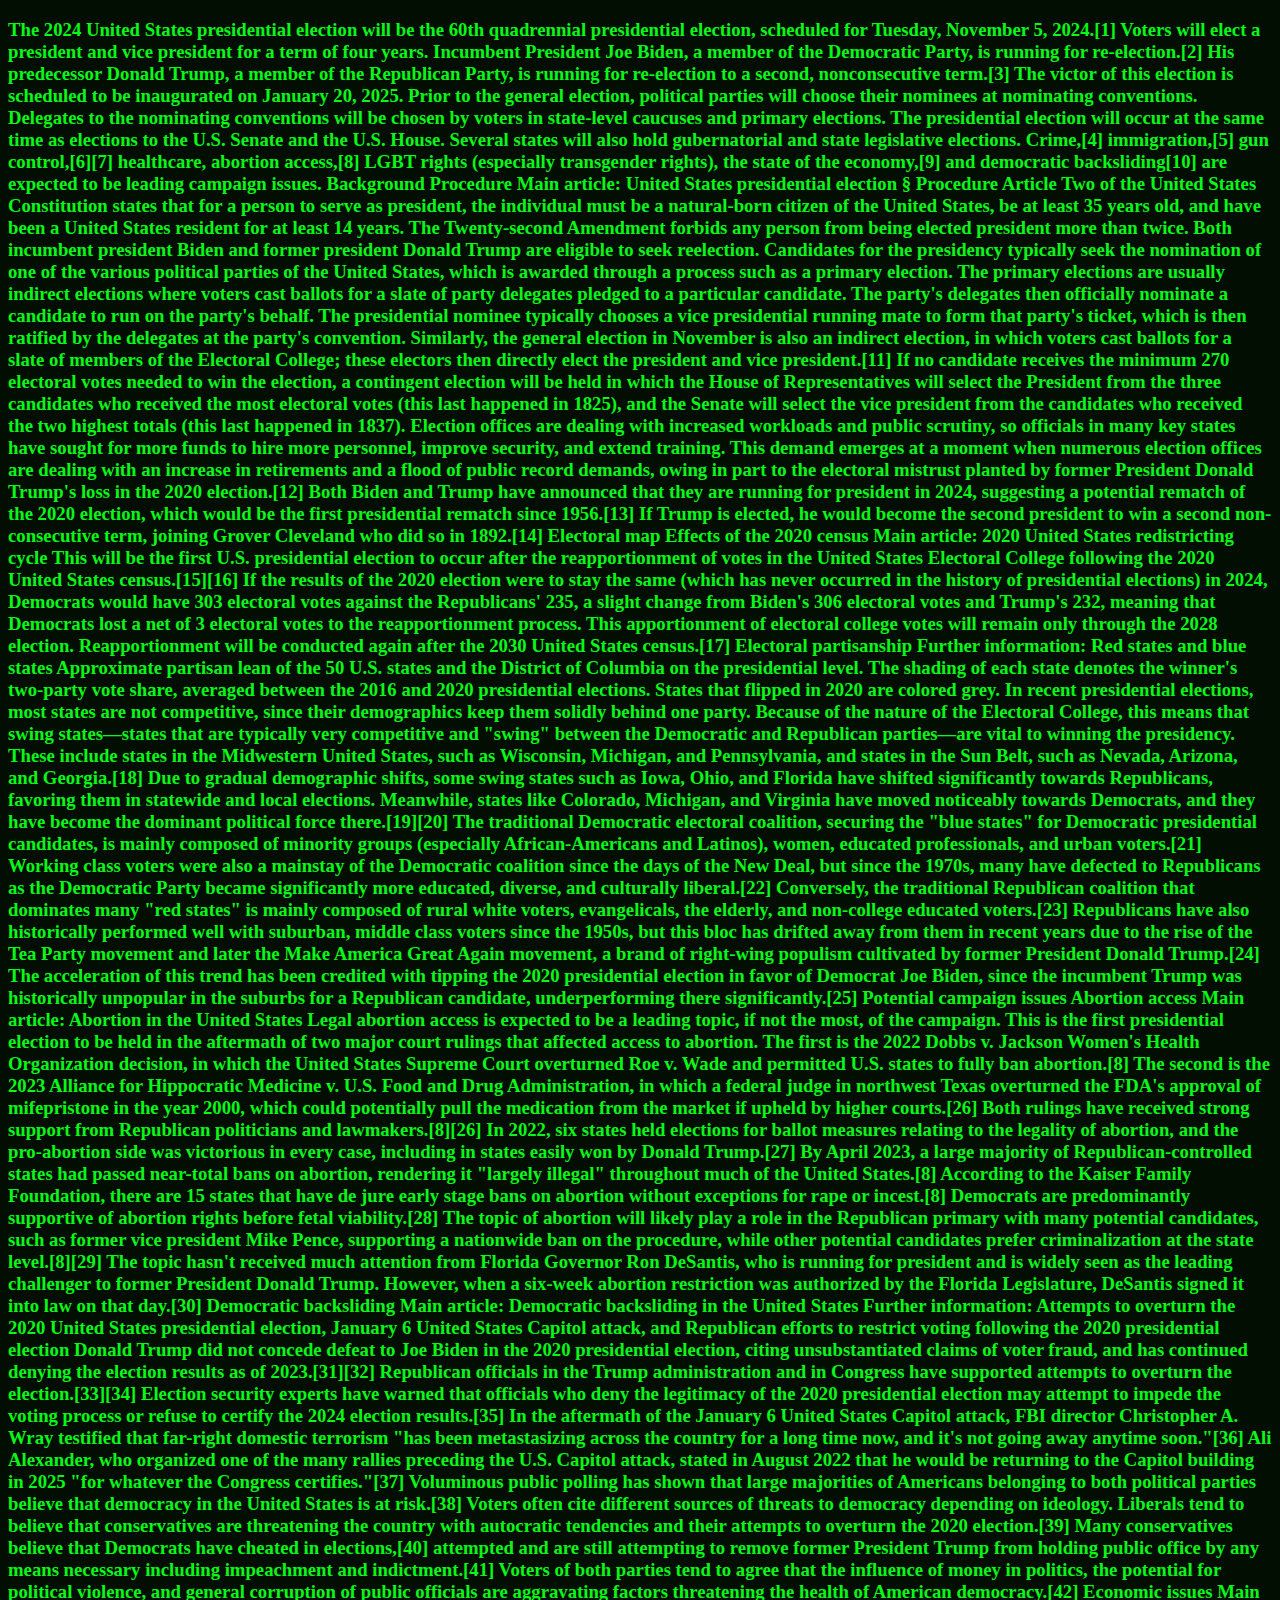
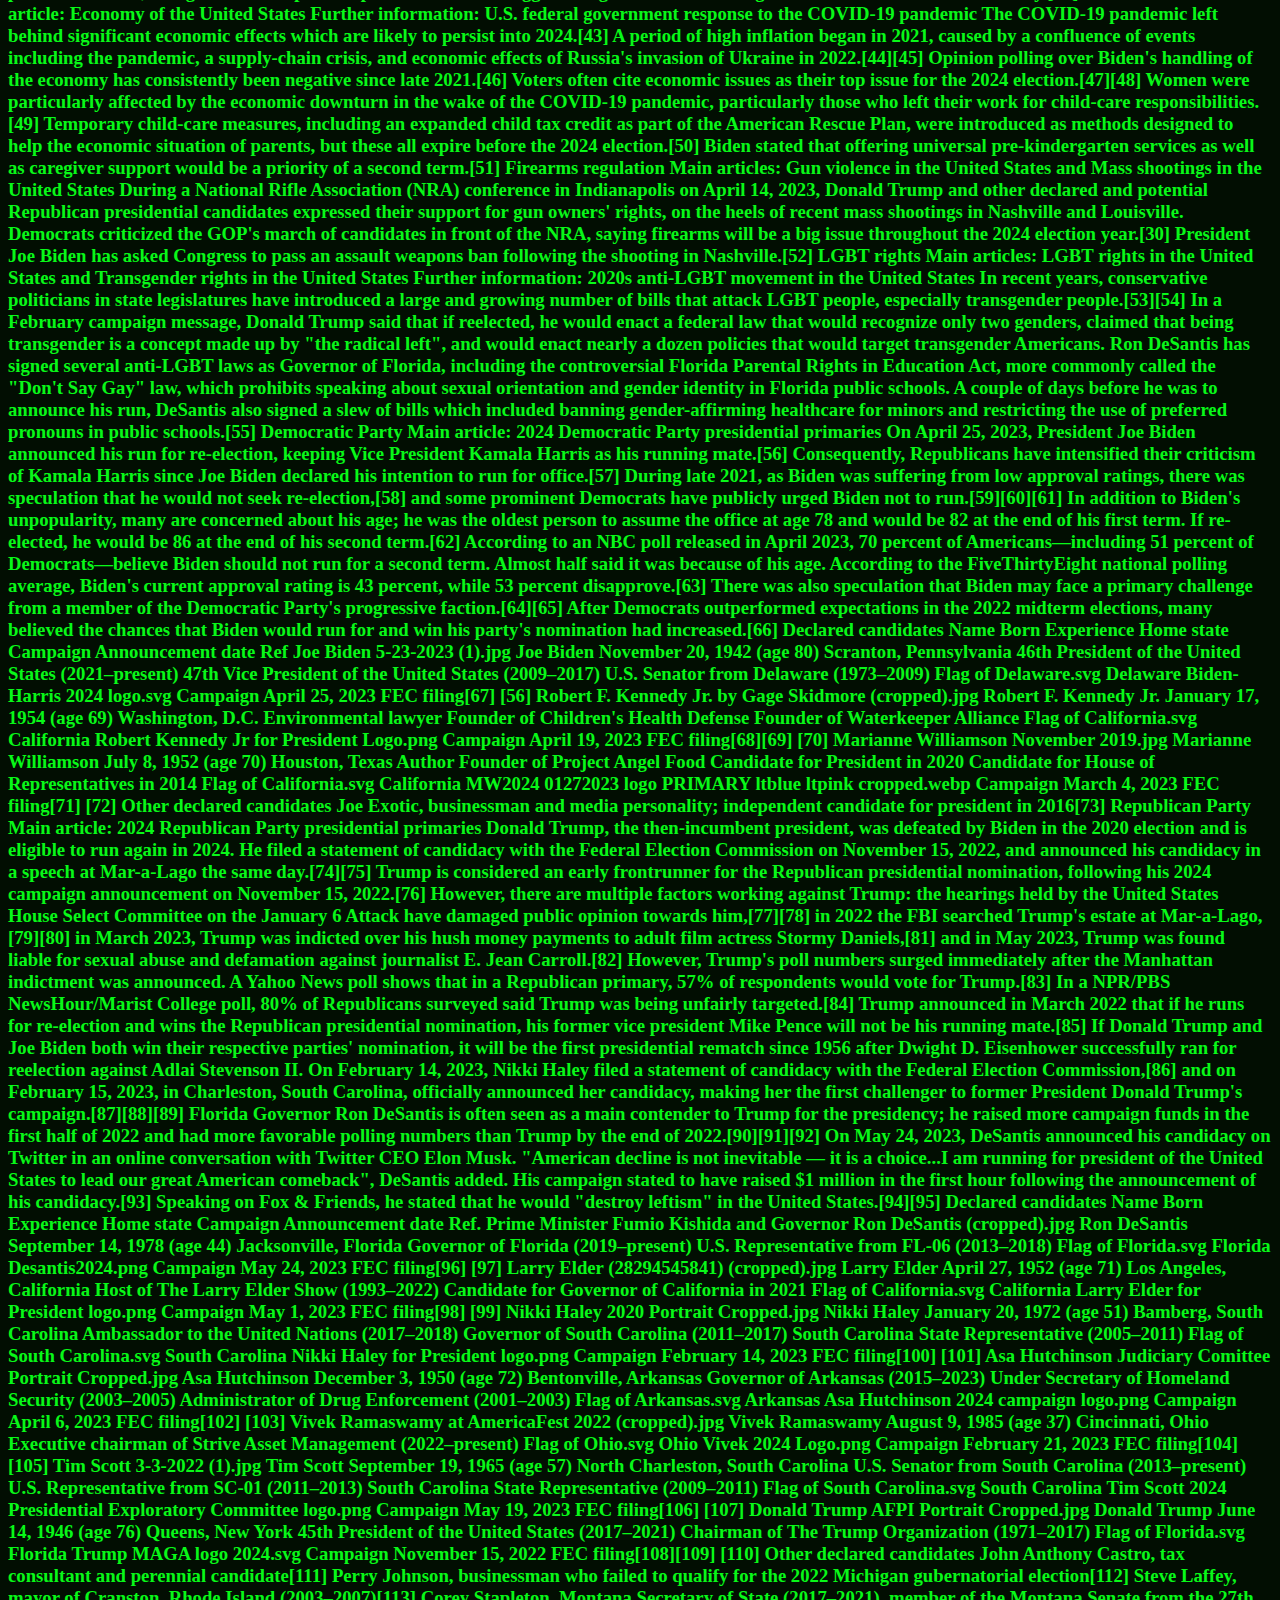
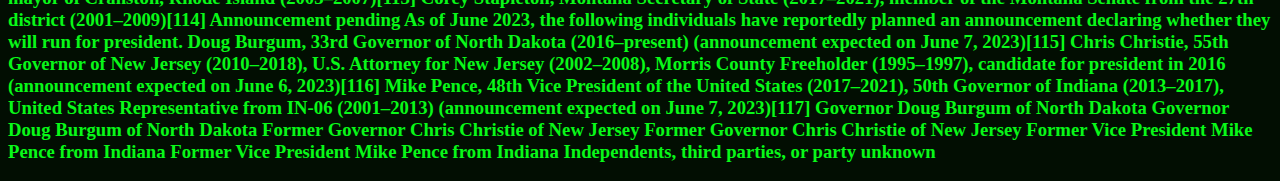
<file: about.html>
<!DOCTYPE html>
<html lang="en">
<head>
    <meta charset="UTF-8">
    <meta http-equiv="X-UA-Compatible" content="IE=edge">
    <meta name="viewport" content="width=device-width, initial-scale=1.0">
    <link rel ="Stylesheet"href="bny.css" >

    <title>about</title>
</head>
<body>
    <h3><p>The 2024 United States presidential election will be the 60th quadrennial presidential election, scheduled for Tuesday, November 5, 2024.[1] Voters will elect a president and vice president for a term of four years. Incumbent President Joe Biden, a member of the Democratic Party, is running for re-election.[2] His predecessor Donald Trump, a member of the Republican Party, is running for re-election to a second, nonconsecutive term.[3] The victor of this election is scheduled to be inaugurated on January 20, 2025.

        Prior to the general election, political parties will choose their nominees at nominating conventions. Delegates to the nominating conventions will be chosen by voters in state-level caucuses and primary elections.
        
        The presidential election will occur at the same time as elections to the U.S. Senate and the U.S. House. Several states will also hold gubernatorial and state legislative elections. Crime,[4] immigration,[5] gun control,[6][7] healthcare, abortion access,[8] LGBT rights (especially transgender rights), the state of the economy,[9] and democratic backsliding[10] are expected to be leading campaign issues.
        
        Background
        Procedure
        Main article: United States presidential election § Procedure
        Article Two of the United States Constitution states that for a person to serve as president, the individual must be a natural-born citizen of the United States, be at least 35 years old, and have been a United States resident for at least 14 years. The Twenty-second Amendment forbids any person from being elected president more than twice. Both incumbent president Biden and former president Donald Trump are eligible to seek reelection. Candidates for the presidency typically seek the nomination of one of the various political parties of the United States, which is awarded through a process such as a primary election. The primary elections are usually indirect elections where voters cast ballots for a slate of party delegates pledged to a particular candidate. The party's delegates then officially nominate a candidate to run on the party's behalf. The presidential nominee typically chooses a vice presidential running mate to form that party's ticket, which is then ratified by the delegates at the party's convention.
        
        Similarly, the general election in November is also an indirect election, in which voters cast ballots for a slate of members of the Electoral College; these electors then directly elect the president and vice president.[11] If no candidate receives the minimum 270 electoral votes needed to win the election, a contingent election will be held in which the House of Representatives will select the President from the three candidates who received the most electoral votes (this last happened in 1825), and the Senate will select the vice president from the candidates who received the two highest totals (this last happened in 1837).
        
        Election offices are dealing with increased workloads and public scrutiny, so officials in many key states have sought for more funds to hire more personnel, improve security, and extend training. This demand emerges at a moment when numerous election offices are dealing with an increase in retirements and a flood of public record demands, owing in part to the electoral mistrust planted by former President Donald Trump's loss in the 2020 election.[12]
        
        Both Biden and Trump have announced that they are running for president in 2024, suggesting a potential rematch of the 2020 election, which would be the first presidential rematch since 1956.[13] If Trump is elected, he would become the second president to win a second non-consecutive term, joining Grover Cleveland who did so in 1892.[14]
        
        Electoral map
        Effects of the 2020 census
        Main article: 2020 United States redistricting cycle
        This will be the first U.S. presidential election to occur after the reapportionment of votes in the United States Electoral College following the 2020 United States census.[15][16] If the results of the 2020 election were to stay the same (which has never occurred in the history of presidential elections) in 2024, Democrats would have 303 electoral votes against the Republicans' 235, a slight change from Biden's 306 electoral votes and Trump's 232, meaning that Democrats lost a net of 3 electoral votes to the reapportionment process. This apportionment of electoral college votes will remain only through the 2028 election. Reapportionment will be conducted again after the 2030 United States census.[17]
        
        Electoral partisanship
        Further information: Red states and blue states
        
        Approximate partisan lean of the 50 U.S. states and the District of Columbia on the presidential level. The shading of each state denotes the winner's two-party vote share, averaged between the 2016 and 2020 presidential elections. States that flipped in 2020 are colored grey.
        In recent presidential elections, most states are not competitive, since their demographics keep them solidly behind one party. Because of the nature of the Electoral College, this means that swing states—states that are typically very competitive and "swing" between the Democratic and Republican parties—are vital to winning the presidency. These include states in the Midwestern United States, such as Wisconsin, Michigan, and Pennsylvania, and states in the Sun Belt, such as Nevada, Arizona, and Georgia.[18] Due to gradual demographic shifts, some swing states such as Iowa, Ohio, and Florida have shifted significantly towards Republicans, favoring them in statewide and local elections. Meanwhile, states like Colorado, Michigan, and Virginia have moved noticeably towards Democrats, and they have become the dominant political force there.[19][20]
        
        The traditional Democratic electoral coalition, securing the "blue states" for Democratic presidential candidates, is mainly composed of minority groups (especially African-Americans and Latinos), women, educated professionals, and urban voters.[21] Working class voters were also a mainstay of the Democratic coalition since the days of the New Deal, but since the 1970s, many have defected to Republicans as the Democratic Party became significantly more educated, diverse, and culturally liberal.[22] Conversely, the traditional Republican coalition that dominates many "red states" is mainly composed of rural white voters, evangelicals, the elderly, and non-college educated voters.[23] Republicans have also historically performed well with suburban, middle class voters since the 1950s, but this bloc has drifted away from them in recent years due to the rise of the Tea Party movement and later the Make America Great Again movement, a brand of right-wing populism cultivated by former President Donald Trump.[24] The acceleration of this trend has been credited with tipping the 2020 presidential election in favor of Democrat Joe Biden, since the incumbent Trump was historically unpopular in the suburbs for a Republican candidate, underperforming there significantly.[25]
        
        Potential campaign issues
        Abortion access
        Main article: Abortion in the United States
        Legal abortion access is expected to be a leading topic, if not the most, of the campaign. This is the first presidential election to be held in the aftermath of two major court rulings that affected access to abortion. The first is the 2022 Dobbs v. Jackson Women's Health Organization decision, in which the United States Supreme Court overturned Roe v. Wade and permitted U.S. states to fully ban abortion.[8] The second is the 2023 Alliance for Hippocratic Medicine v. U.S. Food and Drug Administration, in which a federal judge in northwest Texas overturned the FDA's approval of mifepristone in the year 2000, which could potentially pull the medication from the market if upheld by higher courts.[26] Both rulings have received strong support from Republican politicians and lawmakers.[8][26]
        
        In 2022, six states held elections for ballot measures relating to the legality of abortion, and the pro-abortion side was victorious in every case, including in states easily won by Donald Trump.[27] By April 2023, a large majority of Republican-controlled states had passed near-total bans on abortion, rendering it "largely illegal" throughout much of the United States.[8] According to the Kaiser Family Foundation, there are 15 states that have de jure early stage bans on abortion without exceptions for rape or incest.[8]
        
        Democrats are predominantly supportive of abortion rights before fetal viability.[28] The topic of abortion will likely play a role in the Republican primary with many potential candidates, such as former vice president Mike Pence, supporting a nationwide ban on the procedure, while other potential candidates prefer criminalization at the state level.[8][29] The topic hasn't received much attention from Florida Governor Ron DeSantis, who is running for president and is widely seen as the leading challenger to former President Donald Trump. However, when a six-week abortion restriction was authorized by the Florida Legislature, DeSantis signed it into law on that day.[30]
        
        Democratic backsliding
        Main article: Democratic backsliding in the United States
        Further information: Attempts to overturn the 2020 United States presidential election, January 6 United States Capitol attack, and Republican efforts to restrict voting following the 2020 presidential election
        Donald Trump did not concede defeat to Joe Biden in the 2020 presidential election, citing unsubstantiated claims of voter fraud, and has continued denying the election results as of 2023.[31][32] Republican officials in the Trump administration and in Congress have supported attempts to overturn the election.[33][34] Election security experts have warned that officials who deny the legitimacy of the 2020 presidential election may attempt to impede the voting process or refuse to certify the 2024 election results.[35]
        
        In the aftermath of the January 6 United States Capitol attack, FBI director Christopher A. Wray testified that far-right domestic terrorism "has been metastasizing across the country for a long time now, and it's not going away anytime soon."[36] Ali Alexander, who organized one of the many rallies preceding the U.S. Capitol attack, stated in August 2022 that he would be returning to the Capitol building in 2025 "for whatever the Congress certifies."[37]
        
        Voluminous public polling has shown that large majorities of Americans belonging to both political parties believe that democracy in the United States is at risk.[38] Voters often cite different sources of threats to democracy depending on ideology. Liberals tend to believe that conservatives are threatening the country with autocratic tendencies and their attempts to overturn the 2020 election.[39] Many conservatives believe that Democrats have cheated in elections,[40] attempted and are still attempting to remove former President Trump from holding public office by any means necessary including impeachment and indictment.[41] Voters of both parties tend to agree that the influence of money in politics, the potential for political violence, and general corruption of public officials are aggravating factors threatening the health of American democracy.[42]
        
        Economic issues
        Main article: Economy of the United States
        Further information: U.S. federal government response to the COVID-19 pandemic
        The COVID-19 pandemic left behind significant economic effects which are likely to persist into 2024.[43] A period of high inflation began in 2021, caused by a confluence of events including the pandemic, a supply-chain crisis, and economic effects of Russia's invasion of Ukraine in 2022.[44][45] Opinion polling over Biden's handling of the economy has consistently been negative since late 2021.[46] Voters often cite economic issues as their top issue for the 2024 election.[47][48]
        
        Women were particularly affected by the economic downturn in the wake of the COVID-19 pandemic, particularly those who left their work for child-care responsibilities.[49] Temporary child-care measures, including an expanded child tax credit as part of the American Rescue Plan, were introduced as methods designed to help the economic situation of parents, but these all expire before the 2024 election.[50] Biden stated that offering universal pre-kindergarten services as well as caregiver support would be a priority of a second term.[51]
        
        Firearms regulation
        Main articles: Gun violence in the United States and Mass shootings in the United States
        During a National Rifle Association (NRA) conference in Indianapolis on April 14, 2023, Donald Trump and other declared and potential Republican presidential candidates expressed their support for gun owners' rights, on the heels of recent mass shootings in Nashville and Louisville. Democrats criticized the GOP's march of candidates in front of the NRA, saying firearms will be a big issue throughout the 2024 election year.[30]
        
        President Joe Biden has asked Congress to pass an assault weapons ban following the shooting in Nashville.[52]
        
        LGBT rights
        Main articles: LGBT rights in the United States and Transgender rights in the United States
        Further information: 2020s anti-LGBT movement in the United States
        In recent years, conservative politicians in state legislatures have introduced a large and growing number of bills that attack LGBT people, especially transgender people.[53][54]
        
        In a February campaign message, Donald Trump said that if reelected, he would enact a federal law that would recognize only two genders, claimed that being transgender is a concept made up by "the radical left", and would enact nearly a dozen policies that would target transgender Americans. Ron DeSantis has signed several anti-LGBT laws as Governor of Florida, including the controversial Florida Parental Rights in Education Act, more commonly called the "Don't Say Gay" law, which prohibits speaking about sexual orientation and gender identity in Florida public schools. A couple of days before he was to announce his run, DeSantis also signed a slew of bills which included banning gender-affirming healthcare for minors and restricting the use of preferred pronouns in public schools.[55]
        
        Democratic Party
        Main article: 2024 Democratic Party presidential primaries
        On April 25, 2023, President Joe Biden announced his run for re-election, keeping Vice President Kamala Harris as his running mate.[56] Consequently, Republicans have intensified their criticism of Kamala Harris since Joe Biden declared his intention to run for office.[57] During late 2021, as Biden was suffering from low approval ratings, there was speculation that he would not seek re-election,[58] and some prominent Democrats have publicly urged Biden not to run.[59][60][61] In addition to Biden's unpopularity, many are concerned about his age; he was the oldest person to assume the office at age 78 and would be 82 at the end of his first term. If re-elected, he would be 86 at the end of his second term.[62] According to an NBC poll released in April 2023, 70 percent of Americans—including 51 percent of Democrats—believe Biden should not run for a second term. Almost half said it was because of his age. According to the FiveThirtyEight national polling average, Biden's current approval rating is 43 percent, while 53 percent disapprove.[63] There was also speculation that Biden may face a primary challenge from a member of the Democratic Party's progressive faction.[64][65] After Democrats outperformed expectations in the 2022 midterm elections, many believed the chances that Biden would run for and win his party's nomination had increased.[66]
        
        Declared candidates
        Name	Born	Experience	Home state	Campaign
        Announcement date	Ref
        Joe Biden 5-23-2023 (1).jpg
        Joe Biden		November 20, 1942
        (age 80)
        Scranton, Pennsylvania	46th President of the United States (2021–present)
        47th Vice President of the United States (2009–2017)
        U.S. Senator from Delaware (1973–2009)
        Flag of Delaware.svg
        Delaware	Biden-Harris 2024 logo.svg
        Campaign
        April 25, 2023
        FEC filing[67]	[56]
        Robert F. Kennedy Jr. by Gage Skidmore (cropped).jpg
        Robert F.
        Kennedy Jr.		January 17, 1954
        (age 69)
        Washington, D.C.	Environmental lawyer
        Founder of Children's Health Defense
        Founder of Waterkeeper Alliance	
        Flag of California.svg
        California	Robert Kennedy Jr for President Logo.png
        Campaign
        April 19, 2023
        FEC filing[68][69]	[70]
        Marianne Williamson November 2019.jpg
        Marianne
        Williamson		July 8, 1952
        (age 70)
        Houston, Texas	Author
        Founder of Project Angel Food
        Candidate for President in 2020
        Candidate for House of Representatives in 2014	
        Flag of California.svg
        California	MW2024 01272023 logo PRIMARY ltblue ltpink cropped.webp
        Campaign
        March 4, 2023
        FEC filing[71]
        
        [72]
        Other declared candidates
        Joe Exotic, businessman and media personality; independent candidate for president in 2016[73]
        Republican Party
        Main article: 2024 Republican Party presidential primaries
        Donald Trump, the then-incumbent president, was defeated by Biden in the 2020 election and is eligible to run again in 2024. He filed a statement of candidacy with the Federal Election Commission on November 15, 2022, and announced his candidacy in a speech at Mar-a-Lago the same day.[74][75] Trump is considered an early frontrunner for the Republican presidential nomination, following his 2024 campaign announcement on November 15, 2022.[76] However, there are multiple factors working against Trump: the hearings held by the United States House Select Committee on the January 6 Attack have damaged public opinion towards him,[77][78] in 2022 the FBI searched Trump's estate at Mar-a-Lago,[79][80] in March 2023, Trump was indicted over his hush money payments to adult film actress Stormy Daniels,[81] and in May 2023, Trump was found liable for sexual abuse and defamation against journalist E. Jean Carroll.[82] However, Trump's poll numbers surged immediately after the Manhattan indictment was announced. A Yahoo News poll shows that in a Republican primary, 57% of respondents would vote for Trump.[83] In a NPR/PBS NewsHour/Marist College poll, 80% of Republicans surveyed said Trump was being unfairly targeted.[84] Trump announced in March 2022 that if he runs for re-election and wins the Republican presidential nomination, his former vice president Mike Pence will not be his running mate.[85] If Donald Trump and Joe Biden both win their respective parties' nomination, it will be the first presidential rematch since 1956 after Dwight D. Eisenhower successfully ran for reelection against Adlai Stevenson II.
        
        On February 14, 2023, Nikki Haley filed a statement of candidacy with the Federal Election Commission,[86] and on February 15, 2023, in Charleston, South Carolina, officially announced her candidacy, making her the first challenger to former President Donald Trump's campaign.[87][88][89]
        
        Florida Governor Ron DeSantis is often seen as a main contender to Trump for the presidency; he raised more campaign funds in the first half of 2022 and had more favorable polling numbers than Trump by the end of 2022.[90][91][92] On May 24, 2023, DeSantis announced his candidacy on Twitter in an online conversation with Twitter CEO Elon Musk. "American decline is not inevitable — it is a choice...I am running for president of the United States to lead our great American comeback", DeSantis added. His campaign stated to have raised $1 million in the first hour following the announcement of his candidacy.[93] Speaking on Fox & Friends, he stated that he would "destroy leftism" in the United States.[94][95]
        
        Declared candidates
        Name	Born	Experience	Home state	Campaign
        Announcement date	Ref.
        Prime Minister Fumio Kishida and Governor Ron DeSantis (cropped).jpg
        Ron DeSantis		September 14, 1978
        (age 44)
        Jacksonville, Florida	Governor of Florida (2019–present)
        U.S. Representative from FL-06 (2013–2018)	
        Flag of Florida.svg
        Florida	Desantis2024.png
        Campaign
        May 24, 2023
        FEC filing[96]	[97]
        Larry Elder (28294545841) (cropped).jpg
        Larry Elder		April 27, 1952
        (age 71)
        Los Angeles, California	Host of The Larry Elder Show (1993–2022)
        Candidate for Governor of California in 2021	
        Flag of California.svg
        California	Larry Elder for President logo.png
        Campaign
        May 1, 2023
        FEC filing[98]	[99]
        Nikki Haley 2020 Portrait Cropped.jpg
        Nikki Haley		January 20, 1972
        (age 51)
        Bamberg, South Carolina	Ambassador to the United Nations (2017–2018)
        Governor of South Carolina (2011–2017)
        South Carolina State Representative (2005–2011)	
        Flag of South Carolina.svg
        South Carolina	Nikki Haley for President logo.png
        Campaign
        February 14, 2023
        FEC filing[100]	[101]
        Asa Hutchinson Judiciary Comittee Portrait Cropped.jpg
        Asa Hutchinson		December 3, 1950
        (age 72)
        Bentonville, Arkansas	Governor of Arkansas (2015–2023)
        Under Secretary of Homeland Security (2003–2005)
        Administrator of Drug Enforcement (2001–2003)
        Flag of Arkansas.svg
        Arkansas	Asa Hutchinson 2024 campaign logo.png
        Campaign
        April 6, 2023
        FEC filing[102]
        
        [103]
        Vivek Ramaswamy at AmericaFest 2022 (cropped).jpg
        Vivek Ramaswamy		August 9, 1985
        (age 37)
        Cincinnati, Ohio	Executive chairman of Strive Asset Management (2022–present)
        Flag of Ohio.svg
        Ohio	Vivek 2024 Logo.png
        Campaign
        February 21, 2023
        FEC filing[104]	[105]
        Tim Scott 3-3-2022 (1).jpg
        Tim Scott		September 19, 1965
        (age 57)
        North Charleston, South Carolina	U.S. Senator from South Carolina (2013–present)
        U.S. Representative from SC-01 (2011–2013)
        South Carolina State Representative (2009–2011)
        Flag of South Carolina.svg
        South Carolina	Tim Scott 2024 Presidential Exploratory Committee logo.png
        Campaign
        May 19, 2023
        FEC filing[106]	[107]
        Donald Trump AFPI Portrait Cropped.jpg
        Donald Trump		June 14, 1946
        (age 76)
        Queens, New York	45th President of the United States (2017–2021)
        Chairman of The Trump Organization (1971–2017)	
        Flag of Florida.svg
        Florida	Trump MAGA logo 2024.svg
        Campaign
        November 15, 2022
        FEC filing[108][109]	[110]
        Other declared candidates
        John Anthony Castro, tax consultant and perennial candidate[111]
        Perry Johnson, businessman who failed to qualify for the 2022 Michigan gubernatorial election[112]
        Steve Laffey, mayor of Cranston, Rhode Island (2003–2007)[113]
        Corey Stapleton, Montana Secretary of State (2017–2021), member of the Montana Senate from the 27th district (2001–2009)[114]
        Announcement pending
        As of June 2023, the following individuals have reportedly planned an announcement declaring whether they will run for president.
        
        Doug Burgum, 33rd Governor of North Dakota (2016–present) (announcement expected on June 7, 2023)[115]
        Chris Christie, 55th Governor of New Jersey (2010–2018), U.S. Attorney for New Jersey (2002–2008), Morris County Freeholder (1995–1997), candidate for president in 2016 (announcement expected on June 6, 2023)[116]
        Mike Pence, 48th Vice President of the United States (2017–2021), 50th Governor of Indiana (2013–2017), United States Representative from IN-06 (2001–2013) (announcement expected on June 7, 2023)[117]
        Governor Doug Burgum of North Dakota
        Governor
        Doug Burgum
        of North Dakota
         
        Former Governor Chris Christie of New Jersey
        Former Governor
        Chris Christie
        of New Jersey
         
        Former Vice President Mike Pence from Indiana
        Former Vice President
        Mike Pence
        from Indiana
        
        Independents, third parties, or party unknown</p></h3>
</file>
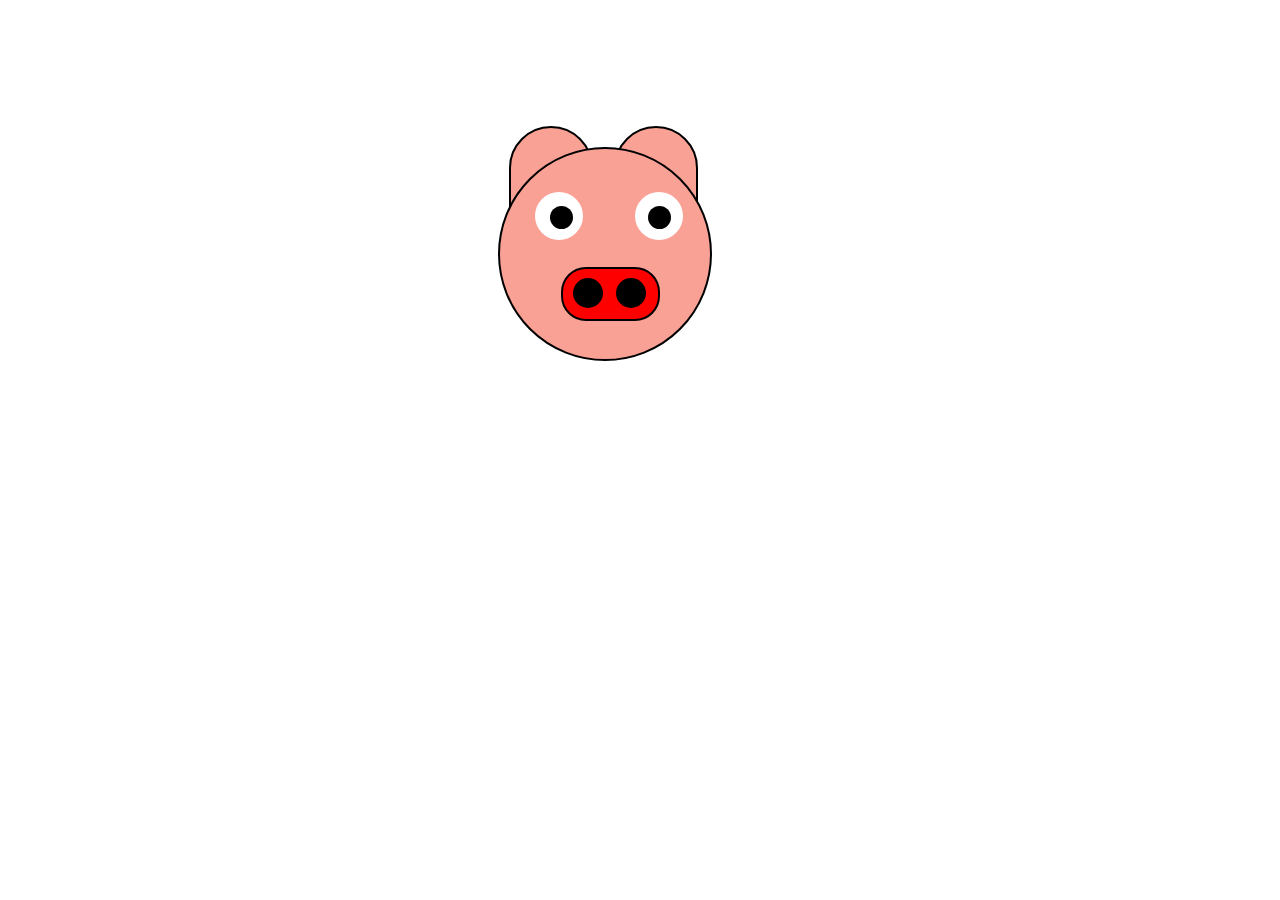
<file: pig.html>
<!DOCTYPE html>
<html lang="en">
<head>
    <meta charset="UTF-8">
    <meta http-equiv="X-UA-Compatible" content="IE=edge">
    <meta name="viewport" content="width=device-width, initial-scale=1.0">
    <link rel="stylesheet" href="./pig.css">
    <title>pig face</title>
</head>
<body>
    <div class="ears">
        <div id="lear"></div>
            <div id="rear"></div>
    </div> 
 <div class="face">
    <div class="eyes">
        <div id="leye"></div>
            <div id="reye">
            </div>
    </div>
    <div class="black">
        <div id="eyel"></div>
        <div id="eyer"></div>
    </div>
    <div class="mouth">
        <div class="hole">
            <div id="hole1"></div>
                <div id="hole2"></div>
        </div>
    </div>
 </div>   
</body>
</html>
</file>
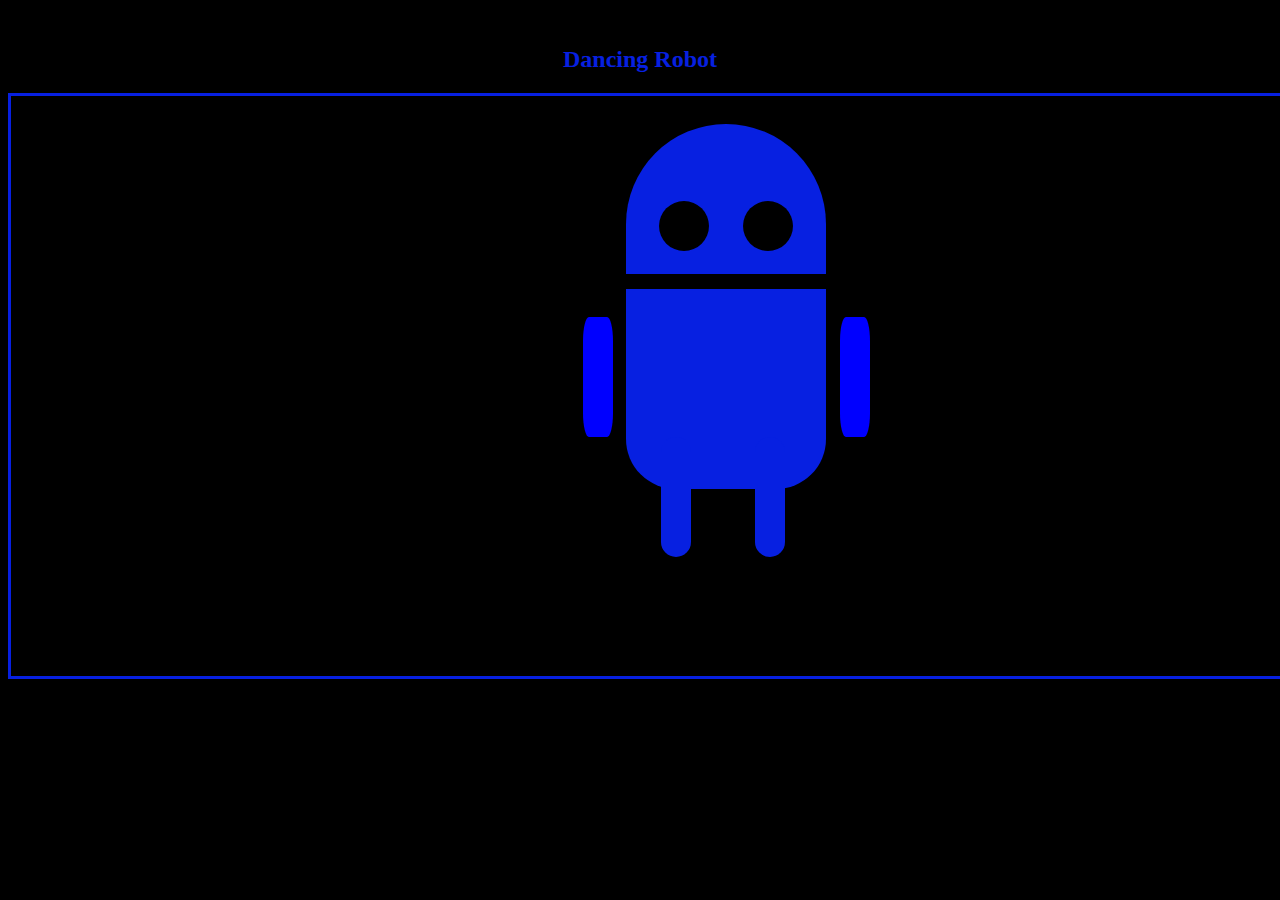
<file: ppp.html>
<!DOCTYPE html>
<html lang="en">
<head>
    <meta charset="UTF-8">
    <meta http-equiv="X-UA-Compatible" content="IE=edge">
    <meta name="viewport" content="width=device-width, initial-scale=1.0">
    <title>Document</title>
    <link rel="stylesheet" href="./index.css">
</head>
<body style="background-color:black;">
        <br>
    <h2>Dancing Robot</h2>
    <div class="border">
        <div class="robo">
            <div class="face">
            
                <div class="eyes">
                    <div class="leye">
    
                    </div>
                    
                    <div class="reye">
    
                    </div>
                </div>
                <div class="ineye">
                    <div class="inleye"></div>

                    <div class="inreye"></div>
                </div>
    
            </div>
            <div class="body">
    
            </div>
            <div class="hands">
                <div class="lhand"></div>
                <div class="rhand"></div>
    
            </div>
            <div class="legs">
             <div class="leg1"></div>
             <div class="leg2"></div>
            </div>
        </div>
        </div>
        
   
</body>
</html>
</file>
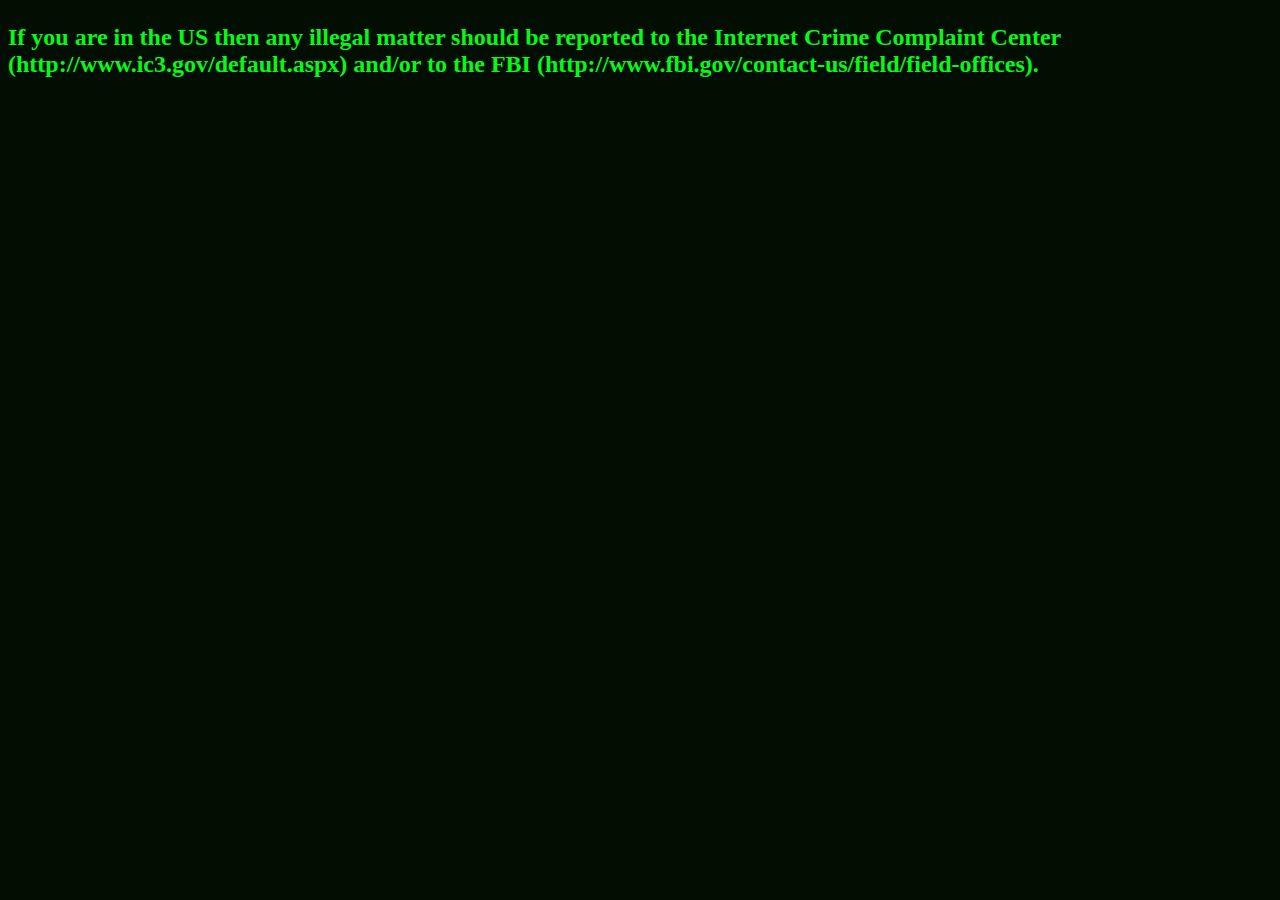
<file: report.html>
<!DOCTYPE html>
<html lang="en">
<head>
    <meta charset="UTF-8">
    <meta http-equiv="X-UA-Compatible" content="IE=edge">
    <meta name="viewport" content="width=device-width, initial-scale=1.0">
    <link rel ="Stylesheet"href="bny.css" >

    <title>report</title>
</head>
<body>
    <h2><p>If you are in the US then any illegal matter should be reported to the Internet Crime Complaint Center (http://www.ic3.gov/default.aspx) and/or to the FBI (http://www.fbi.gov/contact-us/field/field-offices).</p></h2>
</file>
<file: bny.css>
h1{
    color: rgba(247, 255, 10, 0.942);
}
body{
    background-color: rgb(2, 14, 2);
}
p{
    color: rgb(8, 248, 24);
}
</file>
<file: pig.css>
.ears{
    display: flex;
    justify-content: space-evenly;
    position: absolute;
    width: 230px;
    margin-top:10%;
    margin-left:38%;
    position:relative;
}
#lear{
    height: 80px;
    width: 80px;
    background-color:#F9A195;
    border-top-left-radius: 100%;
    border-top-right-radius: 100%;
    border: 2px solid;
}
#rear{
    height: 80px;
    width: 80px;
    background-color:#F9A195;
    border-top-left-radius: 100%;
    border-top-right-radius: 100%;
    border:2px solid;
}
.face{
    height: 210px;
    width: 210px;
    background-color:#F9A195;
    border-radius: 50%;
    position:relative;
    margin-left:38.8%;
    margin-top:-5%;
    border:2px solid;
}
.eyes{
    display: flex;
    justify-content: space-evenly;
    position: absolute;
    width: 250px;
    margin-top: 20.3%;
    margin-left:-7.8%;
}
#leye{
    height: 48px;
    width: 48px;
    background-color: white;
    border-radius: 50%;
}
#reye{
    height: 48px;
    width: 48px;
    background-color: white;
    border-radius: 50%;
}
.black{
    display: flex;
    justify-content: space-evenly;
    position: absolute;
    width: 270px;
    margin-top: 27%;
    margin-left:-12%;
}
#eyel{
    height: 23px;
    width: 23px;
    background-color: black;
    border-radius: 50%;
}
#eyer{
    height: 23px;
    width: 23px;
    background-color: black;
    border-radius: 50%;
}
.mouth{
    height:50px;
    width:95px;
    position:absolute;
    margin-top:56%;
    margin-left:29%;
    background-color:red;
    border-top-right-radius: 25px;
    border-top-left-radius: 25px;
    border-bottom-right-radius: 25px;
    border-bottom-left-radius:25px ;
    border: 2px solid;

}
.hole{
    display: flex;
    justify-content: space-evenly;
    position: absolute;
    width: 100px;
    margin-top: 10%;
    margin-left:-4%;
}
#hole1{
    height: 30px;
    width: 30px;
    background-color: black;
    border-radius: 50%;
}
#hole2{
    height: 30px;
    width: 30px;
    background-color: black;
    border-radius: 50%;
}
</file>
<file: index.css>
.border{
  width:1430px;
  height:580px;
  border-style: solid;
  border-color: rgb(7, 32, 225);
  justify-content: space-evenly;
}
h2{
  text-align: center;
  color: rgb(7, 32, 225); ;
}
.face{
 width:200px;
 height:150px;
 background-color: rgb(7, 32, 225);;
 margin:auto;
 margin-top: 2%;
 border-top-left-radius: 999px;
 border-top-right-radius: 999px;
 transition: width,transform 1s linear;
  
}
.border:hover .face{
  animation:movehead 2s infinite;
  transform: rotate(90deg);
  transform-origin: top;
}
@keyframes movehead
{
 
  0%{transform: rotate(0deg);}
  50%{transform: rotate(360deg);}
  100%{transform: rotate(0deg);}
}



.eyes{
  display:flex;
  justify-content: space-evenly;
  position:absolute;
  width:200px;
  margin-top: 6%;

}
.leye
{
  width:50px;
  height:50px;
  background-color: black;
  border-radius: 50%;

}
.border:hover .leye{
  animation:moveleye 1s infinite;
}
@keyframes moveleye
{
  0%{width:60px;}
  50%{width:60px;}
  100%{width:60px;}
}

.reye{
  width:50px;
  height:50px;
  background-color: black;
  border-radius: 50%;
}
.border:hover .reye{
  animation:movereye 1s infinite;
}
@keyframes movereye
{
  0%{width:60px;}
  50%{width:60px;}
  100%{width:60px;}
}
.body{
  width:200px;
  height:200px;
  background-color: rgb(7, 32, 225);;
  margin:auto;
  margin-top: 1%;
  border-bottom-left-radius: 25%;
  border-bottom-right-radius: 25%;
  transition:transform 3s ease;
}
.border:hover .body
{
  transform: rotate(360deg);
  transform-origin: top;
  animation: movebody 1s infinite;
}
@keyframes movebody
{
  0%{transform: rotate(0deg);}
  50%{transform: rotate(180deg);}
  100%{transform: rotate(360deg);}
}

.lhand{
  width:30px;
  height:120px;
  background-color: blue;
 border-radius: 20%;
  
  margin-top: -12%;
  margin-left: 40%;
  transition:transform 1s ease;

}
.border:hover .lhand
{
  transform: rotate(90deg);
  transform-origin: top;
  animation: movelhand 1s infinite;
}
@keyframes movelhand
{
  0%{transform: rotate(0deg);}
  50%{transform: rotate(90deg);}
  100%{transform: rotate(0deg);}
}


.rhand{
      width:30px;
  height:120px;
  background-color: blue;
 border-radius: 20%;
  
  margin-top :-120px;
  margin-left: 58%;
}
.border:hover .rhand
{
  transform: rotate(-90deg);
  transform-origin: top;
  animation: moverhand 1s infinite;
}
@keyframes moverhand
{
  0%{transform: rotate(-0deg);}
  50%{transform: rotate(-90deg);}
  100%{transform: rotate(-0deg);}
}



.leg1{
  width:30px;
  height:120px;
  background-color:  rgb(7, 32, 225);;
 border-radius: 25px;
 margin-top: px;
  margin-left: 650px;
  transition:transform 1s ease;
  
}
.border:hover .leg1
{
  transform: rotate(180deg);
  transform-origin: top;
  animation: moveleg1 1s infinite;
}
@keyframes moveleg1
{
  0%{transform: rotate(0deg);}
  50%{transform: rotate(90deg);}
  100%{transform: rotate(0deg);}
}
.leg2{
  width:30px;
  height:120px;
  background-color:  rgb(7, 32, 225);
 border-radius: 25px;
 margin-left:52%;
  margin-top: -120px;
  transition:transform 1s ease;
}
.border:hover .leg2
{
  transform: rotate(180deg);
  transform-origin: top;
  animation: moveleg2 1s infinite;
}
@keyframes moveleg2
{
  0%{transform: rotate(0deg);}
  50%{transform: rotate(-90deg);}
  100%{transform: rotate(0deg);}
}

.ineye{
  display:flex;
  justify-content: space-evenly;
  position:absolute;
  width:200px;
  margin-top: 7.5%;
  
}
.inleye
{
  width:22px;
  height:22px;
  background-color: black;
  border-radius: 100%;
}.inreye
{
  width:22px;
  height:22px;
  background-color: black;
  border-radius: 100%;
}
</file>
